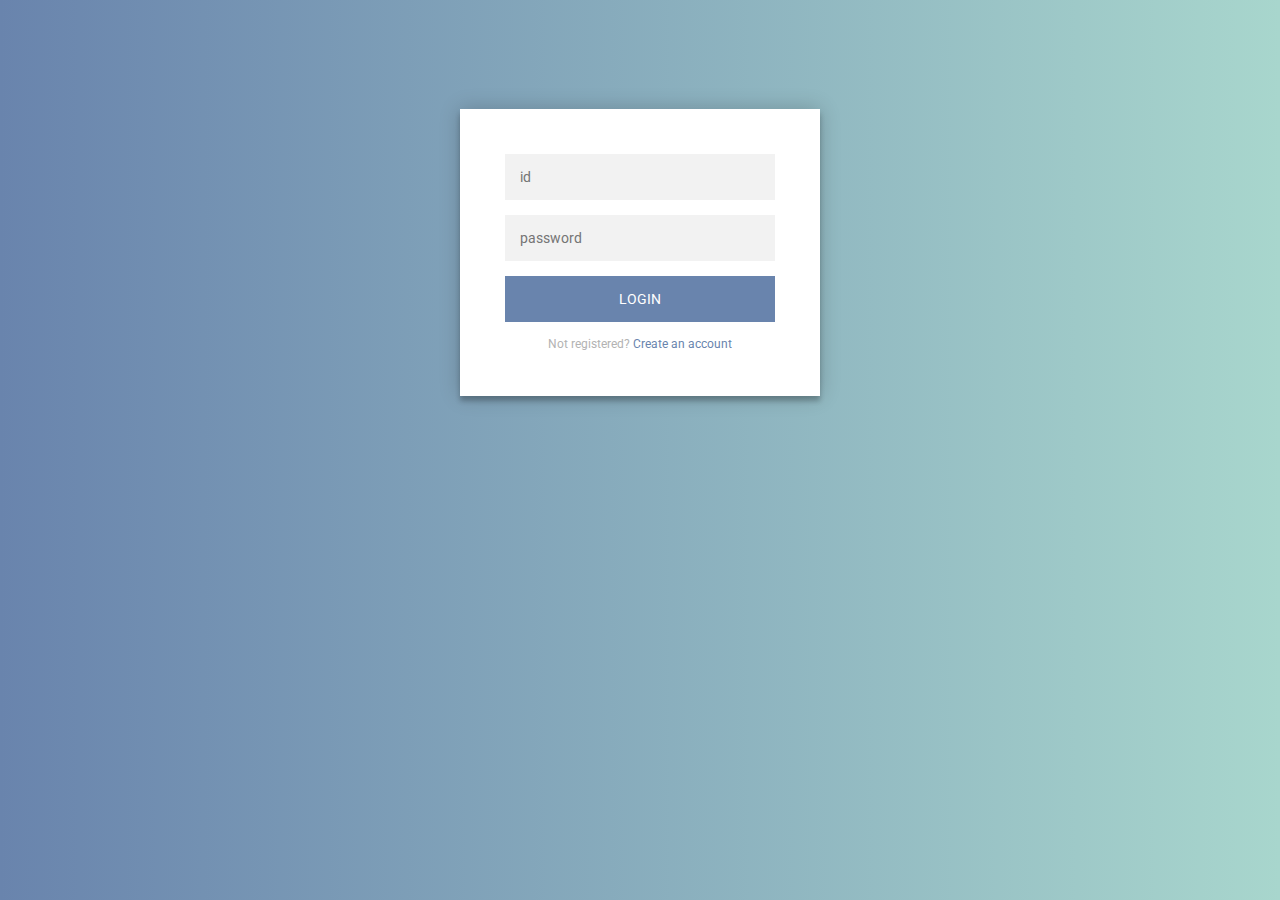
<file: login.html>
<!-- 로그인 페이지 -->
<!DOCTYPE html>
<html lang="en" dir="ltr">
  <head>
    <meta charset="utf-8">
    <title>TMI - LOGIN PAGE</title>
  	<link rel="stylesheet" type="text/css" href="loginStyle.css">
    <script src="https://code.jquery.com/jquery-3.1.1.js"></script>
    <script>
    $(document).ready(function(){
        $('.message a').click(function(){
          $('form').animate({height: "toggle", opacity: "toggle"}, "slow");
        });
    });
    </script>
  </head>
  <body>
    <div id="login-page">
      <div id="form">

        <!-- 로그인 -->
        <form id="login-form" method="post" action="/login">
          <input type="text" name="id" class="info" placeholder="id"/>
          <input type="password" name="pw" class="info" placeholder="password"/>
          <input type="submit" class="btn" value="login"/>
          <p class="message">Not registered? <a href="#">Create an account</a></p>
        </form>

        <!-- 회원가입 -->
        <form id="register-form" method="post" action="/register">
          <input type="text" name="id" class="info" placeholder="id"/>
          <input type="password" name="pw" class="info" placeholder="password"/>
          <input type="submit" class="btn" value="create"/>
          <p class="message">Already registered? <a href="#">Sign In</a></p>
        </form>

      </div>
    </div>
  </body>
</html>
</file>
<file: loginStyle.css>
/* 로그인 페이지 */ 
@import url(https://fonts.googleapis.com/css?family=Roboto:300);

body {
  background: #A8D6CD;
  background: -webkit-linear-gradient(right, #A8D6CD, #6984AD);
  background: -moz-linear-gradient(right, #A8D6CD, #6984AD);
  background: -o-linear-gradient(right, #A8D6CD, #6984AD);
  background: linear-gradient(to left, #A8D6CD, #6984AD);
  font-family: "Roboto", sans-serif;
  -webkit-font-smoothing: antialiased;
  -moz-osx-font-smoothing: grayscale;
}
#login-page {
  width: 360px;
  padding: 8% 0 0;
  margin: auto;
}
#form {
  position: relative;
  z-index: 1;
  background: #FFFFFF;
  max-width: 360px;
  margin: 0 auto 100px;
  padding: 45px;
  text-align: center;
  box-shadow: 0 0 20px 0 rgba(0, 0, 0, 0.2), 0 5px 5px 0 rgba(0, 0, 0, 0.24);
}
.info {
  font-family: "Roboto", sans-serif;
  outline: 0;
  background: #f2f2f2;
  width: 100%;
  border: 0;
  margin: 0 0 15px;
  padding: 15px;
  box-sizing: border-box;
  font-size: 14px;
}
.btn {
  font-family: "Roboto", sans-serif;
  text-transform: uppercase;
  outline: 0;
  color: #FFFFFF;
  background: #6984AD;
  width: 100%;
  border: 0;
  padding: 15px;
  font-size: 14px;
  -webkit-transition: all 0.3 ease;
  transition: all 0.3 ease;
  cursor: pointer;
}
  .btn:hover,.btn:active,.btn:focus {
    color: #FFFFFF;
    background: #A8C7D6;
  }

.message {
  margin: 15px 0 0;
  color: #b3b3b3;
  font-size: 12px;
}
  .message a {
    color: #6984AD;
    text-decoration: none;
  }

#register-form {
  display: none;
}
</file>
